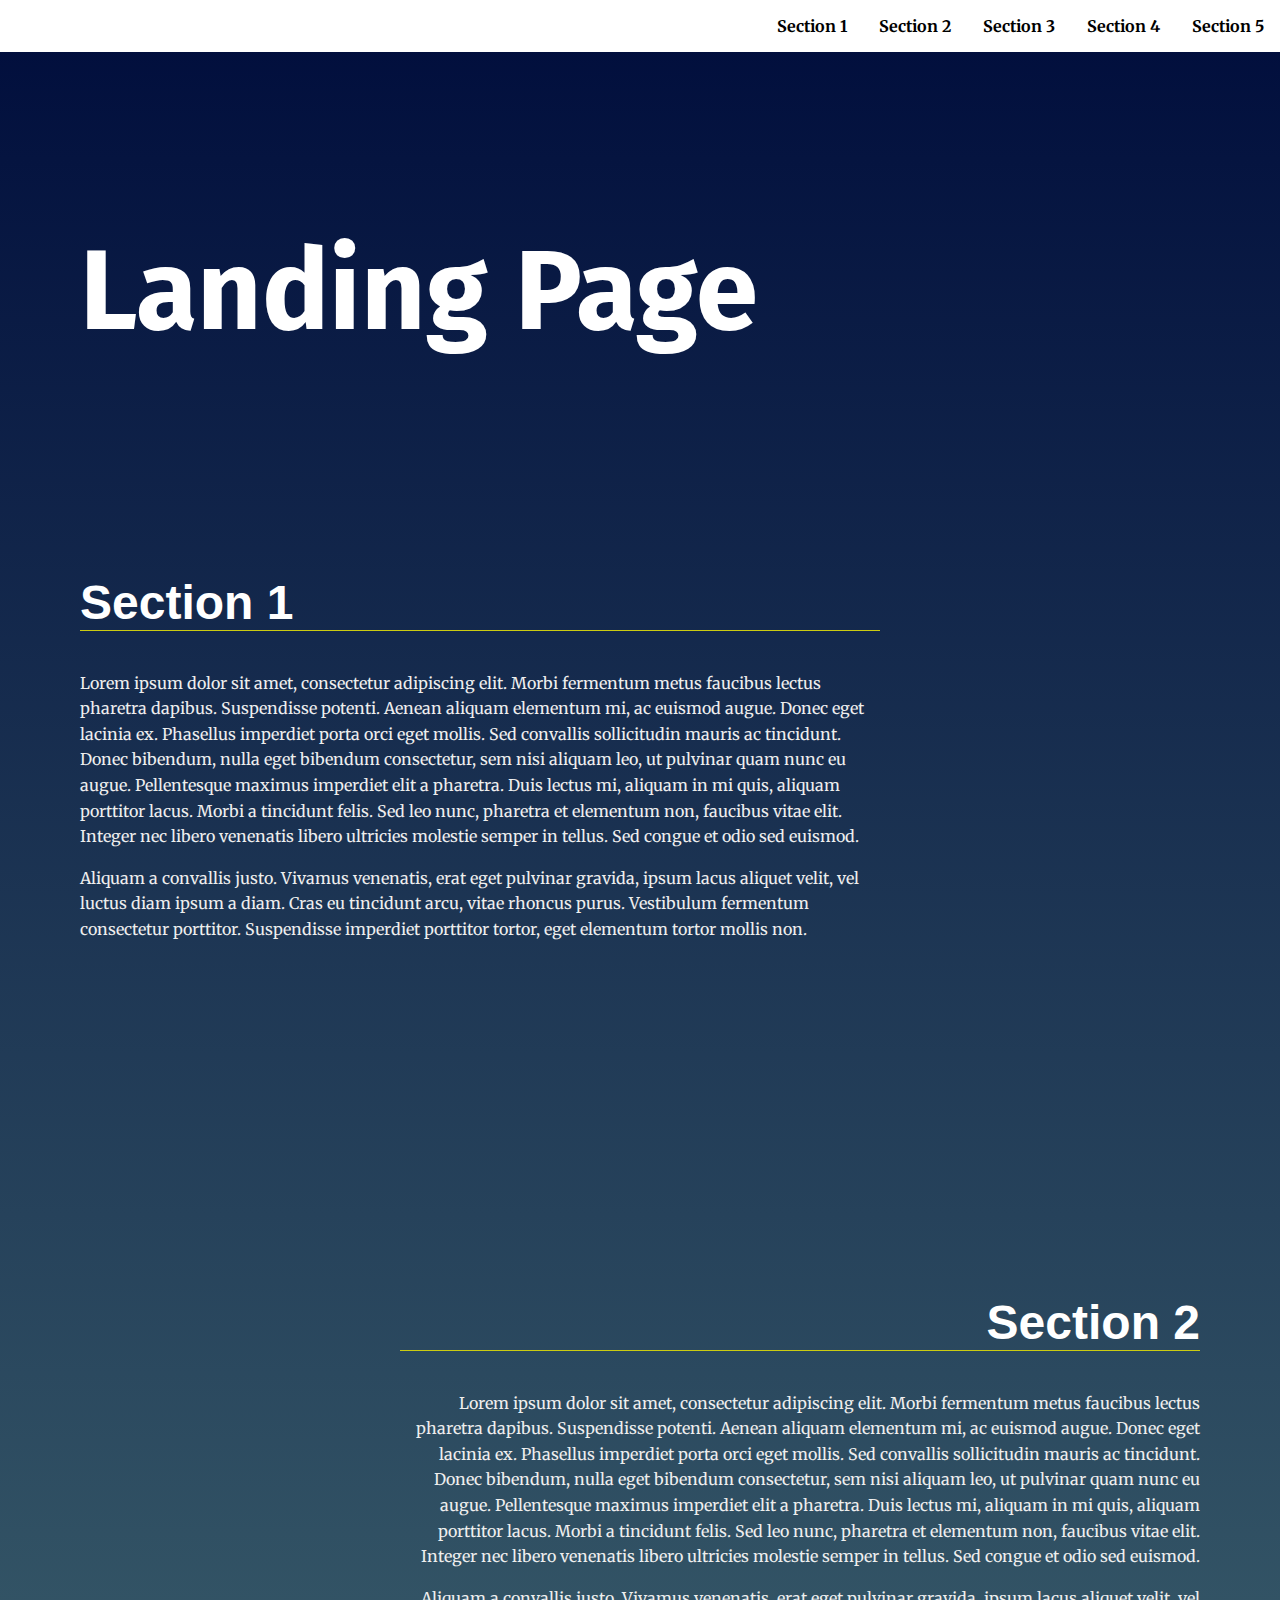
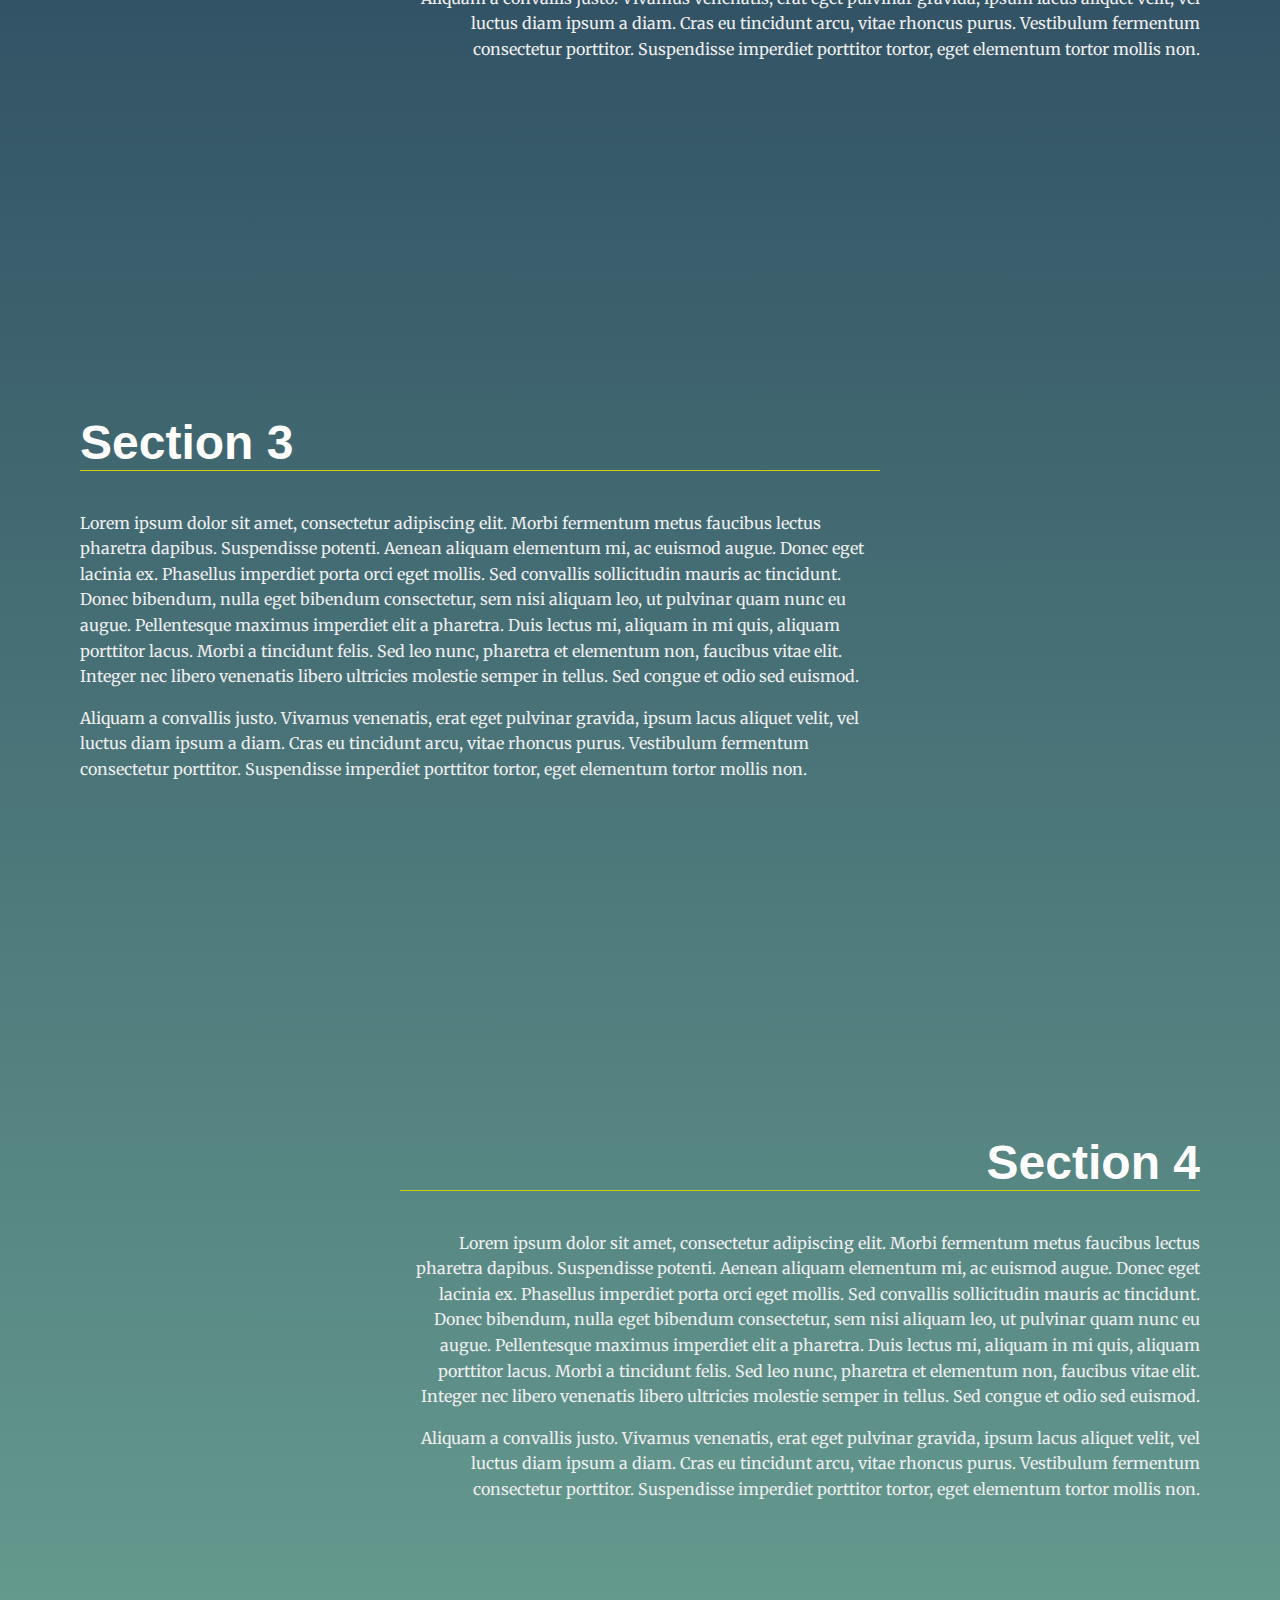
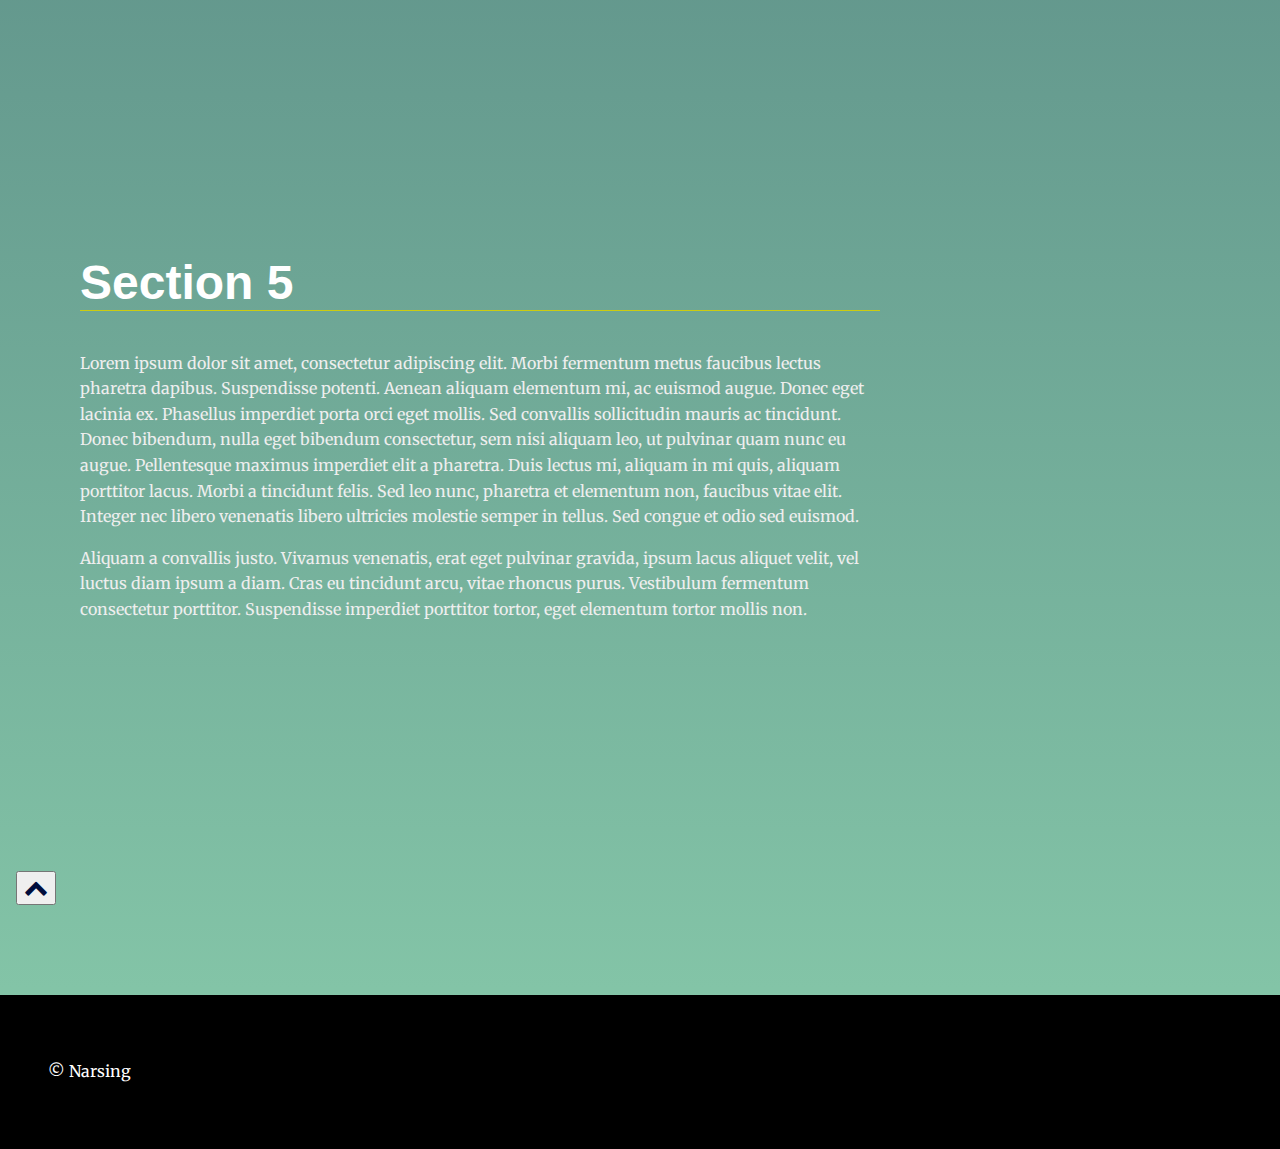
<file: oibsip_Task1/landing-page-main/index.html>
<!DOCTYPE html>
<html lang="en">
  <head>
    <meta charset="UTF-8" />
    <meta name="viewport" content="width=device-width, initial-scale=1.0" />
    <meta http-equiv="X-UA-Compatible" content="ie=edge" />
    <title>Manipulating the DOM</title>
  
    <link
      href="https://fonts.googleapis.com/css?family=Fira+Sans:900|Merriweather&display=swap"
      rel="stylesheet"
    />
   
    <link
      rel="stylesheet"
      href="https://cdnjs.cloudflare.com/ajax/libs/font-awesome/4.7.0/css/font-awesome.min.css"
    />
   
    <link href="css/styles.css" rel="stylesheet" />
  </head>
  <body>
    
    <header class="page__header">
      <nav class="navbar__menu">
       
        <ul id="navbar__list"></ul>

        <button>
          <a href="javascript:void(0);" class="icon" onclick="hamburger()">
            <i class="fa fa-bars"></i>
          </a>
        </button>
      </nav>
    </header>
    <main>
      <header class="main__hero">
        <h1>Landing Page</h1>
      </header>
      
      <section id="section1" data-nav="Section 1">
        <div class="landing__container">
          <h2>Section 1</h2>
          <p>
            Lorem ipsum dolor sit amet, consectetur adipiscing elit. Morbi
            fermentum metus faucibus lectus pharetra dapibus. Suspendisse
            potenti. Aenean aliquam elementum mi, ac euismod augue. Donec eget
            lacinia ex. Phasellus imperdiet porta orci eget mollis. Sed
            convallis sollicitudin mauris ac tincidunt. Donec bibendum, nulla
            eget bibendum consectetur, sem nisi aliquam leo, ut pulvinar quam
            nunc eu augue. Pellentesque maximus imperdiet elit a pharetra. Duis
            lectus mi, aliquam in mi quis, aliquam porttitor lacus. Morbi a
            tincidunt felis. Sed leo nunc, pharetra et elementum non, faucibus
            vitae elit. Integer nec libero venenatis libero ultricies molestie
            semper in tellus. Sed congue et odio sed euismod.
          </p>

          <p>
            Aliquam a convallis justo. Vivamus venenatis, erat eget pulvinar
            gravida, ipsum lacus aliquet velit, vel luctus diam ipsum a diam.
            Cras eu tincidunt arcu, vitae rhoncus purus. Vestibulum fermentum
            consectetur porttitor. Suspendisse imperdiet porttitor tortor, eget
            elementum tortor mollis non.
          </p>
        </div>
      </section>
      <section id="section2" data-nav="Section 2">
        <div class="landing__container">
          <h2>Section 2</h2>
          <p>
            Lorem ipsum dolor sit amet, consectetur adipiscing elit. Morbi
            fermentum metus faucibus lectus pharetra dapibus. Suspendisse
            potenti. Aenean aliquam elementum mi, ac euismod augue. Donec eget
            lacinia ex. Phasellus imperdiet porta orci eget mollis. Sed
            convallis sollicitudin mauris ac tincidunt. Donec bibendum, nulla
            eget bibendum consectetur, sem nisi aliquam leo, ut pulvinar quam
            nunc eu augue. Pellentesque maximus imperdiet elit a pharetra. Duis
            lectus mi, aliquam in mi quis, aliquam porttitor lacus. Morbi a
            tincidunt felis. Sed leo nunc, pharetra et elementum non, faucibus
            vitae elit. Integer nec libero venenatis libero ultricies molestie
            semper in tellus. Sed congue et odio sed euismod.
          </p>

          <p>
            Aliquam a convallis justo. Vivamus venenatis, erat eget pulvinar
            gravida, ipsum lacus aliquet velit, vel luctus diam ipsum a diam.
            Cras eu tincidunt arcu, vitae rhoncus purus. Vestibulum fermentum
            consectetur porttitor. Suspendisse imperdiet porttitor tortor, eget
            elementum tortor mollis non.
          </p>
        </div>
      </section>
      <section id="section3" data-nav="Section 3">
        <div class="landing__container">
          <h2>Section 3</h2>
          <p>
            Lorem ipsum dolor sit amet, consectetur adipiscing elit. Morbi
            fermentum metus faucibus lectus pharetra dapibus. Suspendisse
            potenti. Aenean aliquam elementum mi, ac euismod augue. Donec eget
            lacinia ex. Phasellus imperdiet porta orci eget mollis. Sed
            convallis sollicitudin mauris ac tincidunt. Donec bibendum, nulla
            eget bibendum consectetur, sem nisi aliquam leo, ut pulvinar quam
            nunc eu augue. Pellentesque maximus imperdiet elit a pharetra. Duis
            lectus mi, aliquam in mi quis, aliquam porttitor lacus. Morbi a
            tincidunt felis. Sed leo nunc, pharetra et elementum non, faucibus
            vitae elit. Integer nec libero venenatis libero ultricies molestie
            semper in tellus. Sed congue et odio sed euismod.
          </p>

          <p>
            Aliquam a convallis justo. Vivamus venenatis, erat eget pulvinar
            gravida, ipsum lacus aliquet velit, vel luctus diam ipsum a diam.
            Cras eu tincidunt arcu, vitae rhoncus purus. Vestibulum fermentum
            consectetur porttitor. Suspendisse imperdiet porttitor tortor, eget
            elementum tortor mollis non.
          </p>
        </div>
      </section>

      
      <section id="section4" data-nav="Section 4">
        <div class="landing__container">
          <h2>Section 4</h2>
          <p>
            Lorem ipsum dolor sit amet, consectetur adipiscing elit. Morbi
            fermentum metus faucibus lectus pharetra dapibus. Suspendisse
            potenti. Aenean aliquam elementum mi, ac euismod augue. Donec eget
            lacinia ex. Phasellus imperdiet porta orci eget mollis. Sed
            convallis sollicitudin mauris ac tincidunt. Donec bibendum, nulla
            eget bibendum consectetur, sem nisi aliquam leo, ut pulvinar quam
            nunc eu augue. Pellentesque maximus imperdiet elit a pharetra. Duis
            lectus mi, aliquam in mi quis, aliquam porttitor lacus. Morbi a
            tincidunt felis. Sed leo nunc, pharetra et elementum non, faucibus
            vitae elit. Integer nec libero venenatis libero ultricies molestie
            semper in tellus. Sed congue et odio sed euismod.
          </p>

          <p>
            Aliquam a convallis justo. Vivamus venenatis, erat eget pulvinar
            gravida, ipsum lacus aliquet velit, vel luctus diam ipsum a diam.
            Cras eu tincidunt arcu, vitae rhoncus purus. Vestibulum fermentum
            consectetur porttitor. Suspendisse imperdiet porttitor tortor, eget
            elementum tortor mollis non.
          </p>
        </div>
      </section>
      <section id="section5" data-nav="Section 5">
        <div class="landing__container">
          <h2>Section 5</h2>
          <p>
            Lorem ipsum dolor sit amet, consectetur adipiscing elit. Morbi
            fermentum metus faucibus lectus pharetra dapibus. Suspendisse
            potenti. Aenean aliquam elementum mi, ac euismod augue. Donec eget
            lacinia ex. Phasellus imperdiet porta orci eget mollis. Sed
            convallis sollicitudin mauris ac tincidunt. Donec bibendum, nulla
            eget bibendum consectetur, sem nisi aliquam leo, ut pulvinar quam
            nunc eu augue. Pellentesque maximus imperdiet elit a pharetra. Duis
            lectus mi, aliquam in mi quis, aliquam porttitor lacus. Morbi a
            tincidunt felis. Sed leo nunc, pharetra et elementum non, faucibus
            vitae elit. Integer nec libero venenatis libero ultricies molestie
            semper in tellus. Sed congue et odio sed euismod.
          </p>

          <p>
            Aliquam a convallis justo. Vivamus venenatis, erat eget pulvinar
            gravida, ipsum lacus aliquet velit, vel luctus diam ipsum a diam.
            Cras eu tincidunt arcu, vitae rhoncus purus. Vestibulum fermentum
            consectetur porttitor. Suspendisse imperdiet porttitor tortor, eget
            elementum tortor mollis non.
          </p>
        </div>
      </section>
      <button id="toTop" onclick="toTop()">
        <i class="fa fa-chevron-up"></i>
      </button>
    </main>
    <footer class="page__footer">
      <p>&copy Narsing</p>
    </footer>
   
    <script src="js/app.js"></script>
  </body>
</html>
</file>
<file: oibsip_Task1/landing-page-main/css/styles.css>
body {
  background: rgb(136, 203, 171);
  background: linear-gradient(
    0deg,
    rgba(136, 203, 171, 1) 0%,
    rgba(0, 13, 60, 1) 100%
  );
  margin: 0;
  font-family: "Merriweather", serif;
  color: #fff;
}


h1 {
  font-family: "Fira Sans", sans-serif;
  font-size: 3em;
  margin: 2em 1rem;
}

@media only screen and (min-width: 35em) {
  h1 {
    font-size: 7em;
    margin: 2em 4rem 1em;
  }
}

h2 {
  border-bottom: 1px solid #cc1;
  font-family: "Oxygen", Sans-Serif;
  font-size: 3em;
  color: #fff;
}

p {
  line-height: 1.6em;
  color: #eee;
}

main {
  margin: 10vh 1em 10vh;
}

.main-hero {
  min-height: 40vh;
  padding-top: 3em;
}

section {
  position: relative;
  min-height: 80vh;
}


.navbar__menu ul {
  padding-left: 0;
  margin: 0;
  text-align: right;
}

.navbar__menu li {
  display: inline-block;
}

.navbar__menu button {
  display: none;
}

#toTop {
  font-size: 24px;
  color: rgba(0, 13, 60, 1);
}
#toTop:hover {
  cursor: pointer;
  background-color: #cc1;
}

@media screen and (max-width: 600px) {
  #navbar__list li {
    display: none;
  }

  .navbar__menu button {
    float: right;
    font-size: 24px;
    color: royalblue;
    display: block;
  }

  #navbar__list.responsive {
    position: relative;
  }

  #navbar__list.responsive a.icon {
    position: absolute;
    right: 0;
    top: 0;
  }

  #navbar__list.responsive li {
    float: none;
    display: block;
    text-align: center;
  }
}

.navbar__menu .menu__link {
  display: block;
  padding: 1em;
  font-weight: bold;
  text-decoration: none;
  color: #000;
}

.navbar__menu .menu__link:hover {
  background: #333;
  color: #fff;
  transition: ease 0.3s all;
}

.page__header {
  background: #fff;
  position: fixed;
  top: 0;
  width: 100%;
  z-index: 5;
}

.page__footer {
  background: #000;
  padding: 3em;
  color: #fff;
}

.page__footer p {
  color: #fff;
}

.landing__container {
  padding: 1em;
  text-align: left;
}

@media only screen and (min-width: 35em) {
  .landing__container {
    max-width: 50em;
    padding: 4em;
  }
}

section:nth-of-type(even) .landing__container {
  margin-right: 0;
  margin-left: auto;
  text-align: right;
}

section:nth-of-type(odd) .landing__container::before {
  content: "";
  background: rgba(255, 255, 255, 0.187);
  position: absolute;
  z-index: -5;
  width: 20vh;
  height: 20vh;
  border-radius: 50%;
  opacity: 0;
  transition: ease 0.5s all;
}

section:nth-of-type(even) .landing__container::before {
  content: "";
  background: rgb(255, 255, 255);
  background: linear-gradient(
    0deg,
    rgba(255, 255, 255, 0.1) 0%,
    rgba(255, 255, 255, 0.2) 100%
  );
  position: absolute;
  top: 3em;
  right: 3em;
  z-index: -5;
  width: 10vh;
  height: 10vh;
  border-radius: 50%;
  opacity: 0;
  transition: ease 0.5s all;
}

section:nth-of-type(3n) .landing__container::after {
  content: "";
  background: rgb(255, 255, 255);
  background: linear-gradient(
    0deg,
    rgba(255, 255, 255, 0.1) 0%,
    rgba(255, 255, 255, 0.2) 100%
  );
  position: absolute;
  right: 0;
  bottom: 0;
  z-index: -5;
  width: 10vh;
  height: 10vh;
  border-radius: 50%;
  opacity: 0;
  transition: ease 0.5s all;
}

section:nth-of-type(3n + 1) .landing__container::after {
  content: "";
  background: rgb(255, 255, 255);
  background: linear-gradient(
    0deg,
    rgba(255, 255, 255, 0.1) 0%,
    rgba(255, 255, 255, 0.2) 100%
  );
  position: absolute;
  right: 20vw;
  bottom: -5em;
  z-index: -5;
  width: 15vh;
  height: 15vh;
  border-radius: 50%;
  opacity: 0;
  transition: ease 0.5s all;
}

section.your-active-class {
  background: rgb(0, 0, 0);
  background: linear-gradient(
    0deg,
    rgba(0, 0, 0, 0.1) 0%,
    rgba(0, 0, 0, 0) 100%
  );
}

.your-active-class h2 {
  color: #cc1;
}

a.your-active-class {
  background-color: #cc1;
}

section.your-active-class .landing__container::before {
  opacity: 1;
  animation: rotate 4s linear 0s infinite forwards;
}

section.your-active-class .landing__container::after {
  opacity: 1;
  animation: rotate 5s linear 0s infinite forwards reverse;
}

@keyframes rotate {
  from {
    transform: rotate(0deg) translate(-1em) rotate(0deg);
  }

  to {
    transform: rotate(360deg) translate(-1em) rotate(-360deg);
  }
}
</file>
